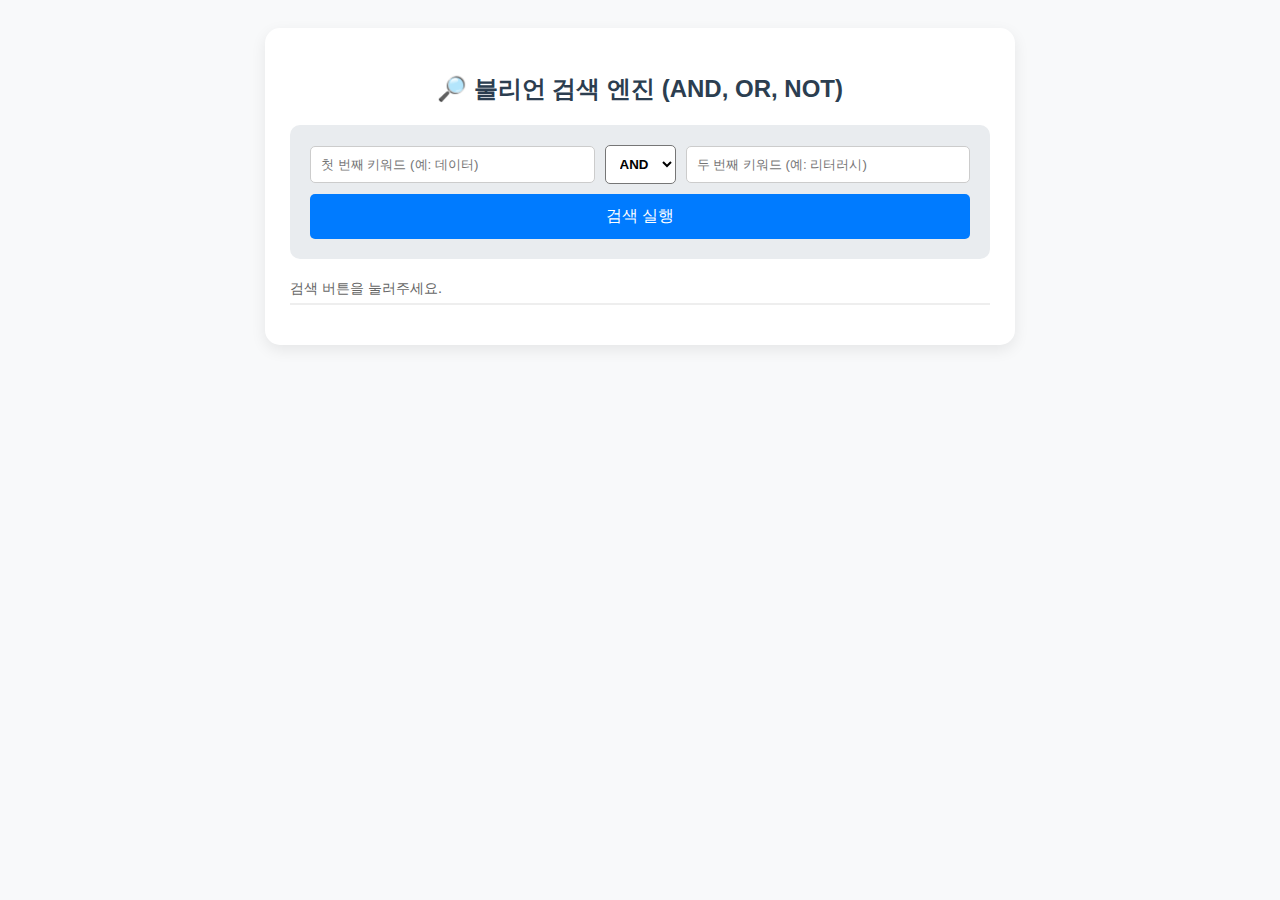
<file: boolean.html>
<!DOCTYPE html>
<html lang="ko">
<head>
    <meta charset="UTF-8">
    <title>불리언 검색 엔진 연습</title>
    <style>
        body { font-family: 'Malgun Gothic', sans-serif; background-color: #f8f9fa; padding: 20px; }
        .container { max-width: 700px; margin: 0 auto; background: white; padding: 25px; border-radius: 15px; box-shadow: 0 5px 15px rgba(0,0,0,0.08); }
        h2 { color: #2c3e50; text-align: center; }
        .search-controls { background: #e9ecef; padding: 20px; border-radius: 10px; margin-bottom: 20px; }
        .input-row { display: flex; gap: 10px; margin-bottom: 10px; align-items: center; }
        input { flex: 1; padding: 10px; border: 1px solid #ccc; border-radius: 5px; }
        select { padding: 10px; border-radius: 5px; font-weight: bold; background: #fff; }
        button { width: 100%; padding: 12px; background-color: #007bff; color: white; border: none; border-radius: 5px; cursor: pointer; font-size: 16px; }
        button:hover { background-color: #0056b3; }
        
        .result-stats { margin: 15px 0; font-size: 0.9em; color: #666; border-bottom: 2px solid #eee; padding-bottom: 5px; }
        .book-item { padding: 12px; border-bottom: 1px solid #eee; }
        .book-title { font-weight: bold; color: #333; }
        .book-tags { font-size: 0.85em; color: #007bff; margin-top: 4px; }
        mark { background-color: #ffeb3b; padding: 0 2px; }
    </style>
</head>
<body>

<div class="container">
    <h2>🔎 불리언 검색 엔진 (AND, OR, NOT)</h2>
    
    <div class="search-controls">
        <div class="input-row">
            <input type="text" id="term1" placeholder="첫 번째 키워드 (예: 데이터)">
            <select id="operator">
                <option value="AND">AND</option>
                <option value="OR">OR</option>
                <option value="NOT">NOT</option>
            </select>
            <input type="text" id="term2" placeholder="두 번째 키워드 (예: 리터러시)">
        </div>
        <button onclick="runBooleanSearch()">검색 실행</button>
    </div>

    <div id="resultArea">
        <div id="stats" class="result-stats">검색 버튼을 눌러주세요.</div>
        <div id="list"></div>
    </div>
</div>

<script>
    // 1. 샘플 도서 데이터 (태그 기반 검색)
    const libraryData = [
        { title: "데이터 리터러시 가이드", tags: ["데이터", "리터러시", "교육"] },
        { title: "정보 리터러시의 이해", tags: ["정보", "리터러시", "문헌정보"] },
        { title: "데이터 시각화 교과서", tags: ["데이터", "시각화", "디자인"] },
        { title: "미디어 리터러시와 가짜뉴스", tags: ["미디어", "리터러시", "정보"] },
        { title: "파이썬 데이터 분석", tags: ["데이터", "파이썬", "프로그래밍"] },
        { title: "도서관 정보학 개론", tags: ["도서관", "정보", "문헌정보"] },
        { title: "디지털 리터러시 교육론", tags: ["디지털", "리터러시", "교육"] },
        { title: "빅데이터의 세계", tags: ["데이터", "빅데이터", "과학"] }
    ];

    function runBooleanSearch() {
        const t1 = document.getElementById('term1').value.trim().toLowerCase();
        const t2 = document.getElementById('term2').value.trim().toLowerCase();
        const op = document.getElementById('operator').value;
        const listDiv = document.getElementById('list');
        const statsDiv = document.getElementById('stats');

        if (!t1) { alert("첫 번째 키워드는 필수입니다."); return; }

        // 2. 불리언 논리 필터링
        const results = libraryData.filter(book => {
            const content = book.tags.join(" ").toLowerCase() + book.title.toLowerCase();
            const hasT1 = content.includes(t1);
            const hasT2 = t2 ? content.includes(t2) : false;

            if (op === "AND") return hasT1 && hasT2;
            if (op === "OR")  return hasT1 || hasT2;
            if (op === "NOT") return hasT1 && !hasT2;
            return hasT1;
        });

        // 3. 결과 출력
        listDiv.innerHTML = "";
        statsDiv.innerHTML = `검색 조건: <b>${t1} ${op} ${t2}</b> | 검색 결과: ${results.length}건`;

        if (results.length === 0) {
            listDiv.innerHTML = "<p style='text-align:center; padding:20px;'>일치하는 도서가 없습니다.</p>";
            return;
        }

        results.forEach(book => {
            const item = document.createElement('div');
            item.className = 'book-item';
            
            // 키워드 강조 하이라이트
            let displayTitle = book.title;
            [t1, t2].forEach(t => {
                if(t) {
                    const reg = new RegExp(t, "gi");
                    displayTitle = displayTitle.replace(reg, match => `<mark>${match}</mark>`);
                }
            });

            item.innerHTML = `
                <div class="book-title">${displayTitle}</div>
                <div class="book-tags">태그: ${book.tags.join(", ")}</div>
            `;
            listDiv.appendChild(item);
        });
    }
</script>

</body>
</html>
</file>
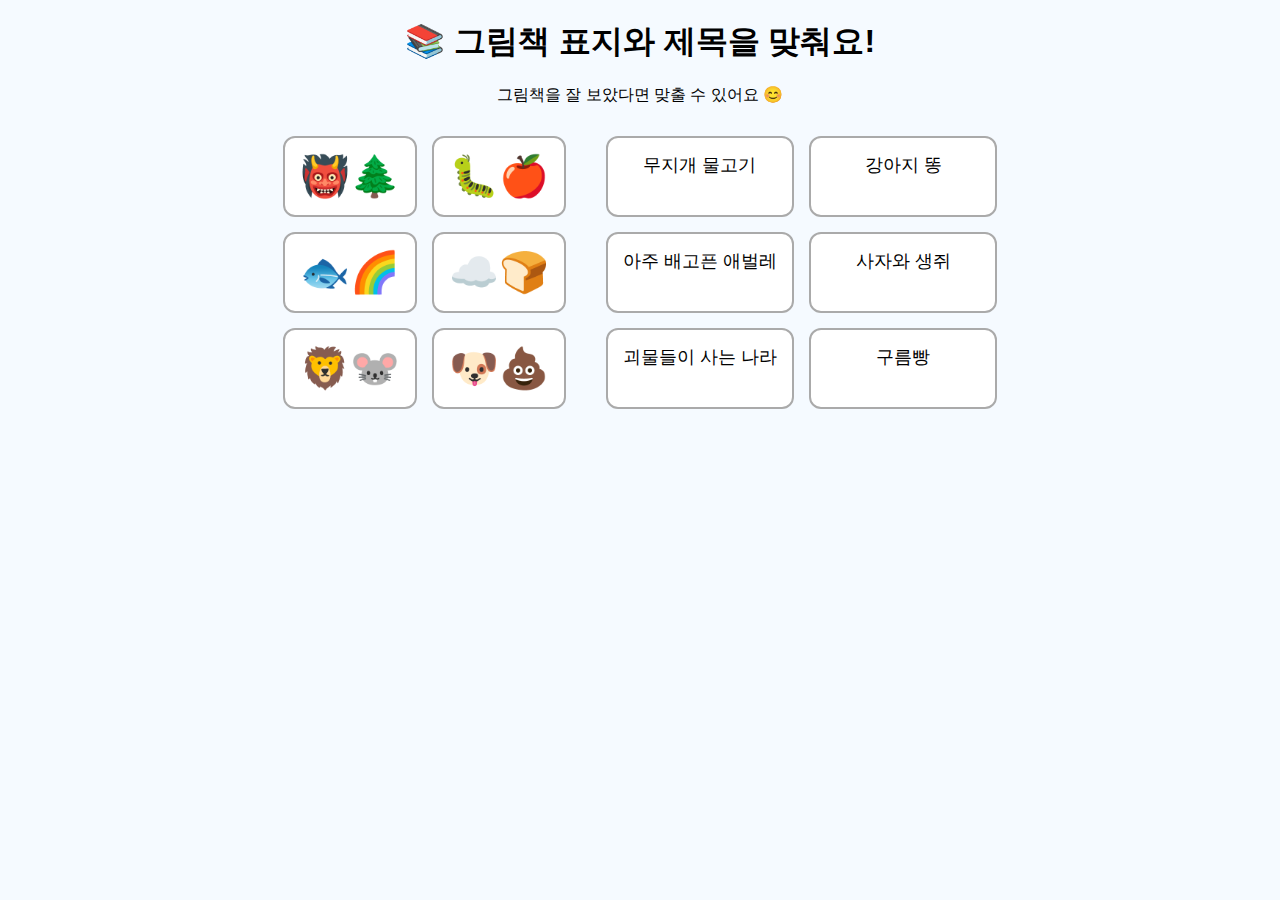
<file: matching.html>
<!DOCTYPE html>
<html lang="ko">
<head>
<meta charset="UTF-8">
<title>그림책 표지와 제목 맞추기</title>
<style>
  body {
    font-family: "Arial", sans-serif;
    text-align: center;
    background-color: #f5faff;
  }

  h1 {
    margin-top: 20px;
  }

  .game-container {
    display: flex;
    justify-content: center;
    gap: 40px;
    margin-top: 30px;
  }

  .covers, .titles {
    display: grid;
    grid-template-columns: repeat(2, 1fr);
    gap: 15px;
  }

  .card {
    padding: 15px;
    font-size: 18px;
    border: 2px solid #aaa;
    border-radius: 12px;
    background-color: white;
    cursor: pointer;
  }

  .cover {
    font-size: 40px;
  }

  .selected {
    border-color: #ff9800;
    background-color: #fff3e0;
  }

  .matched {
    background-color: #c8e6c9;
    border-color: #2e7d32;
    cursor: default;
  }

  #message {
    margin-top: 20px;
    font-size: 20px;
    font-weight: bold;
  }
</style>
</head>
<body>

<h1>📚 그림책 표지와 제목을 맞춰요!</h1>
<p>그림책을 잘 보았다면 맞출 수 있어요 😊</p>

<div class="game-container">
  <!-- 표지 -->
  <div class="covers">
    <div class="card cover" data-book="괴물들이 사는 나라">👹🌲</div>
    <div class="card cover" data-book="아주 배고픈 애벌레">🐛🍎</div>
    <div class="card cover" data-book="무지개 물고기">🐟🌈</div>
    <div class="card cover" data-book="구름빵">☁️🍞</div>
    <div class="card cover" data-book="사자와 생쥐">🦁🐭</div>
    <div class="card cover" data-book="강아지 똥">🐶💩</div>
  </div>

  <!-- 제목 -->
  <div class="titles">
    <div class="card title" data-book="무지개 물고기">무지개 물고기</div>
    <div class="card title" data-book="강아지 똥">강아지 똥</div>
    <div class="card title" data-book="아주 배고픈 애벌레">아주 배고픈 애벌레</div>
    <div class="card title" data-book="사자와 생쥐">사자와 생쥐</div>
    <div class="card title" data-book="괴물들이 사는 나라">괴물들이 사는 나라</div>
    <div class="card title" data-book="구름빵">구름빵</div>
  </div>
</div>

<div id="message"></div>

<script>
  let selectedCover = null;
  let selectedTitle = null;
  let matchedCount = 0;

  const covers = document.querySelectorAll(".cover");
  const titles = document.querySelectorAll(".title");
  const message = document.getElementById("message");

  covers.forEach(cover => {
    cover.addEventListener("click", () => {
      if (cover.classList.contains("matched")) return;
      clearSelection(covers);
      selectedCover = cover;
      cover.classList.add("selected");
      checkMatch();
    });
  });

  titles.forEach(title => {
    title.addEventListener("click", () => {
      if (title.classList.contains("matched")) return;
      clearSelection(titles);
      selectedTitle = title;
      title.classList.add("selected");
      checkMatch();
    });
  });

  function checkMatch() {
    if (selectedCover && selectedTitle) {
      if (selectedCover.dataset.book === selectedTitle.dataset.book) {
        selectedCover.classList.add("matched");
        selectedTitle.classList.add("matched");
        message.textContent = "🎉 정답이에요!";
        matchedCount++;

        if (matchedCount === 6) {
          message.textContent = "🏆 모두 맞췄어요! 책을 잘 알고 있네요!";
        }
      } else {
        message.textContent = "❌ 다시 생각해 보세요!";
      }

      setTimeout(() => {
        clearSelection(covers);
        clearSelection(titles);
        selectedCover = null;
        selectedTitle = null;
      }, 800);
    }
  }

  function clearSelection(elements) {
    elements.forEach(el => el.classList.remove("selected"));
  }
</script>

</body>
</html>
</file>
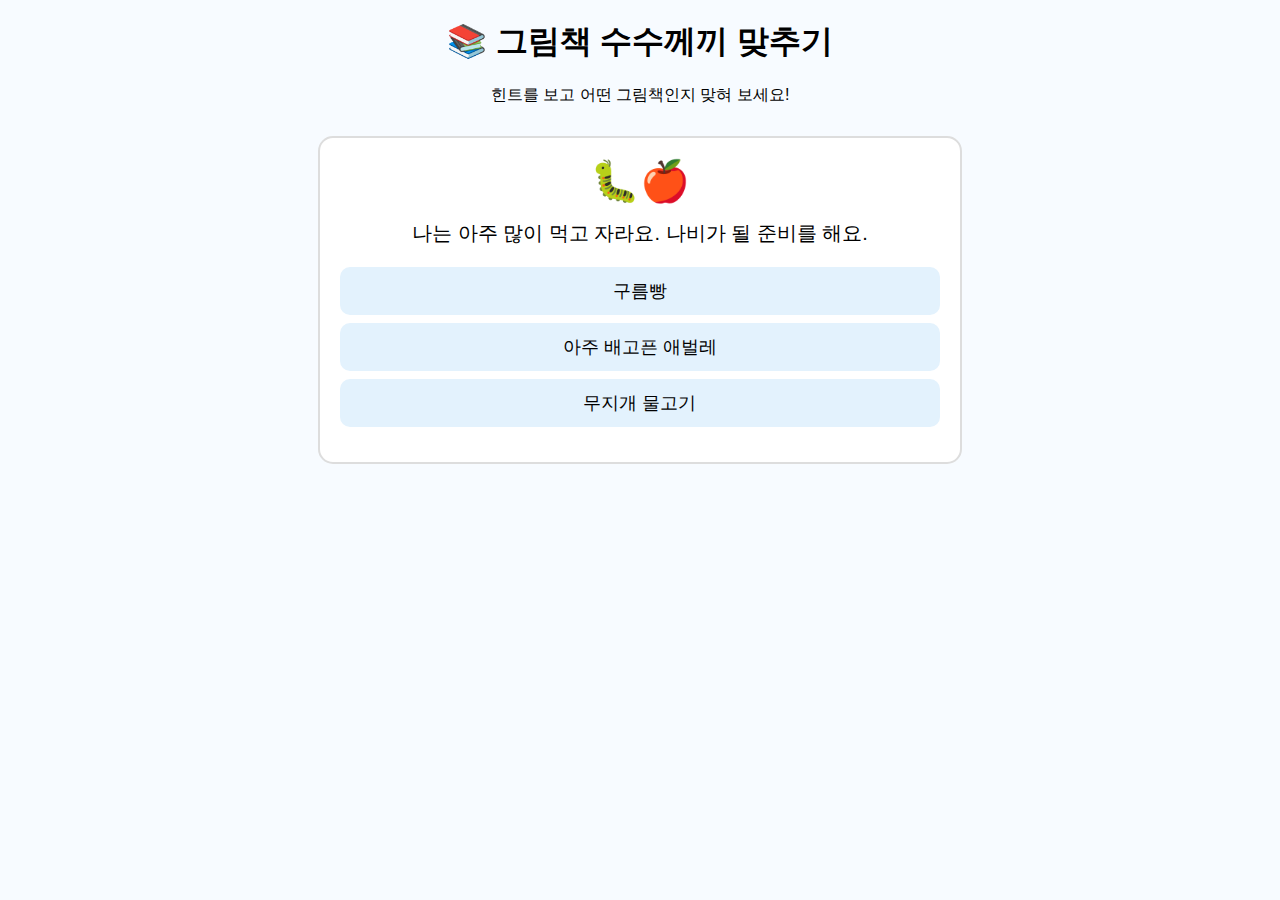
<file: quiz.html>
<!DOCTYPE html>
<html lang="ko">
<head>
<meta charset="UTF-8">
<title>그림책 수수께끼 맞추기</title>
<style>
  body {
    font-family: "Arial", sans-serif;
    background-color: #f7fbff;
    text-align: center;
  }

  h1 {
    margin-top: 20px;
  }

  .game-box {
    width: 90%;
    max-width: 600px;
    margin: 30px auto;
    background: #ffffff;
    padding: 20px;
    border-radius: 15px;
    border: 2px solid #ddd;
  }

  .riddle {
    font-size: 20px;
    margin-bottom: 20px;
  }

  .emoji {
    font-size: 40px;
    margin-bottom: 15px;
  }

  .choices button {
    display: block;
    width: 100%;
    margin: 8px 0;
    padding: 12px;
    font-size: 18px;
    border-radius: 10px;
    border: none;
    cursor: pointer;
    background-color: #e3f2fd;
  }

  .choices button:hover {
    background-color: #bbdefb;
  }

  #message {
    margin-top: 15px;
    font-size: 20px;
    font-weight: bold;
  }

  #nextBtn {
    margin-top: 20px;
    padding: 10px 25px;
    font-size: 18px;
    border-radius: 10px;
    border: none;
    background-color: #ffcc00;
    cursor: pointer;
    display: none;
  }
</style>
</head>
<body>

<h1>📚 그림책 수수께끼 맞추기</h1>
<p>힌트를 보고 어떤 그림책인지 맞혀 보세요!</p>

<div class="game-box">
  <div class="emoji" id="emojiHint"></div>
  <div class="riddle" id="riddleText"></div>

  <div class="choices" id="choices"></div>

  <div id="message"></div>
  <button id="nextBtn" onclick="nextQuestion()">다음 문제</button>
</div>

<script>
  const quiz = [
    {
      emoji: "🐛🍎",
      riddle: "나는 아주 많이 먹고 자라요. 나비가 될 준비를 해요.",
      answer: "아주 배고픈 애벌레",
      options: ["구름빵", "아주 배고픈 애벌레", "무지개 물고기"]
    },
    {
      emoji: "🐟🌈",
      riddle: "내 몸에는 반짝이는 비늘이 있어요. 나누는 법을 배워요.",
      answer: "무지개 물고기",
      options: ["강아지 똥", "무지개 물고기", "사자와 생쥐"]
    },
    {
      emoji: "☁️🍞",
      riddle: "하늘에서 특별한 빵이 내려와요. 가족이 함께 나눠요.",
      answer: "구름빵",
      options: ["구름빵", "괴물들이 사는 나라", "강아지 똥"]
    },
    {
      emoji: "👹🌲",
      riddle: "괴물 친구들과 놀다가 다시 집으로 돌아가요.",
      answer: "괴물들이 사는 나라",
      options: ["괴물들이 사는 나라", "사자와 생쥐", "구름빵"]
    },
    {
      emoji: "🐶💩",
      riddle: "버려졌지만 결국 소중한 존재가 돼요.",
      answer: "강아지 똥",
      options: ["강아지 똥", "무지개 물고기", "아주 배고픈 애벌레"]
    }
  ];

  let current = 0;
  let score = 0;

  const emojiHint = document.getElementById("emojiHint");
  const riddleText = document.getElementById("riddleText");
  const choicesDiv = document.getElementById("choices");
  const message = document.getElementById("message");
  const nextBtn = document.getElementById("nextBtn");

  function loadQuestion() {
    const q = quiz[current];
    emojiHint.textContent = q.emoji;
    riddleText.textContent = q.riddle;
    message.textContent = "";
    nextBtn.style.display = "none";
    choicesDiv.innerHTML = "";

    q.options.forEach(option => {
      const btn = document.createElement("button");
      btn.textContent = option;
      btn.onclick = () => checkAnswer(option);
      choicesDiv.appendChild(btn);
    });
  }

  function checkAnswer(selected) {
    if (selected === quiz[current].answer) {
      message.textContent = "🎉 정답이에요!";
      score++;
    } else {
      message.textContent = "❌ 다시 생각해 보세요!";
    }
    nextBtn.style.display = "inline-block";
  }

  function nextQuestion() {
    current++;
    if (current < quiz.length) {
      loadQuestion();
    } else {
      emojiHint.textContent = "";
      riddleText.textContent = "";
      choicesDiv.innerHTML = "";
      message.textContent = `🏆 게임 끝! ${quiz.length}문제 중 ${score}문제를 맞혔어요!`;
      nextBtn.style.display = "none";
    }
  }

  loadQuestion();
</script>

</body>
</html>
</file>
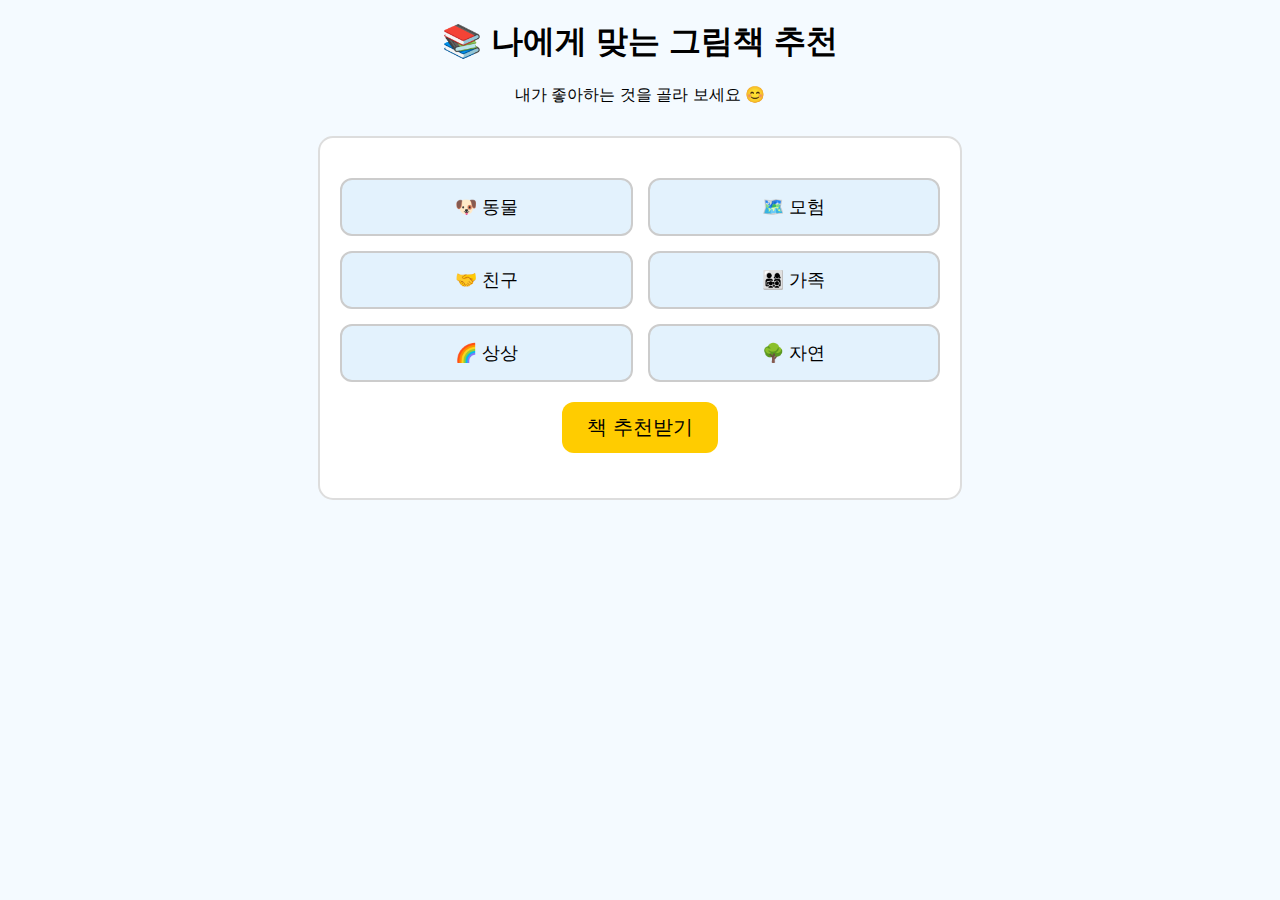
<file: recommend.html>
<!DOCTYPE html>
<html lang="ko">
<head>
<meta charset="UTF-8">
<title>나에게 맞는 그림책 추천</title>
<style>
  body {
    font-family: "Arial", sans-serif;
    background-color: #f4faff;
    text-align: center;
  }

  h1 {
    margin-top: 20px;
  }

  .container {
    width: 90%;
    max-width: 600px;
    margin: 30px auto;
    background: #ffffff;
    padding: 20px;
    border-radius: 15px;
    border: 2px solid #ddd;
  }

  .interest {
    display: grid;
    grid-template-columns: repeat(2, 1fr);
    gap: 15px;
    margin: 20px 0;
  }

  .interest button {
    padding: 15px;
    font-size: 18px;
    border-radius: 12px;
    border: 2px solid #ccc;
    background-color: #e3f2fd;
    cursor: pointer;
  }

  .interest button.selected {
    background-color: #ffecb3;
    border-color: #ff9800;
  }

  #recommendBtn {
    padding: 12px 25px;
    font-size: 20px;
    border-radius: 12px;
    border: none;
    background-color: #ffcc00;
    cursor: pointer;
  }

  #result {
    margin-top: 25px;
    font-size: 20px;
    font-weight: bold;
  }

  .book {
    margin-top: 15px;
    padding: 15px;
    border-radius: 12px;
    background-color: #f1f8e9;
  }
</style>
</head>
<body>

<h1>📚 나에게 맞는 그림책 추천</h1>
<p>내가 좋아하는 것을 골라 보세요 😊</p>

<div class="container">
  <div class="interest">
    <button onclick="selectInterest(this, '동물')">🐶 동물</button>
    <button onclick="selectInterest(this, '모험')">🗺️ 모험</button>
    <button onclick="selectInterest(this, '우정')">🤝 친구</button>
    <button onclick="selectInterest(this, '가족')">👨‍👩‍👧‍👦 가족</button>
    <button onclick="selectInterest(this, '상상')">🌈 상상</button>
    <button onclick="selectInterest(this, '자연')">🌳 자연</button>
  </div>

  <button id="recommendBtn" onclick="recommendBook()">책 추천받기</button>

  <div id="result"></div>
</div>

<script>
  let selectedInterest = "";

  const books = {
    동물: [
      { title: "무지개 물고기", emoji: "🐟🌈", desc: "나누는 마음을 배워요." },
      { title: "아주 배고픈 애벌레", emoji: "🐛🍎", desc: "자라는 과정을 배워요." }
    ],
    모험: [
      { title: "괴물들이 사는 나라", emoji: "👹🌲", desc: "용기 있는 여행 이야기예요." },
      { title: "오즈의 마법사", emoji: "🌪️👠", desc: "신기한 모험을 떠나요." }
    ],
    우정: [
      { title: "사자와 생쥐", emoji: "🦁🐭", desc: "서로 돕는 친구 이야기예요." },
      { title: "프레드릭", emoji: "🐭☀️", desc: "다른 친구의 소중함을 알아요." }
    ],
    가족: [
      { title: "구름빵", emoji: "☁️🍞", desc: "가족의 따뜻함을 느껴요." },
      { title: "엄마 마중", emoji: "👩‍👧🌙", desc: "엄마를 기다리는 마음이에요." }
    ],
    상상: [
      { title: "이상한 나라의 앨리스", emoji: "🐰🎩", desc: "상상 속 세계로 떠나요." },
      { title: "달 샤베트", emoji: "🌙🍧", desc: "밤하늘의 상상 이야기예요." }
    ],
    자연: [
      { title: "나무는 좋다", emoji: "🌳😊", desc: "자연의 소중함을 배워요." },
      { title: "씨앗은 어디로 갔을까?", emoji: "🌱❓", desc: "식물이 자라는 이야기예요." }
    ]
  };

  function selectInterest(button, interest) {
    document.querySelectorAll(".interest button")
      .forEach(btn => btn.classList.remove("selected"));

    button.classList.add("selected");
    selectedInterest = interest;
  }

  function recommendBook() {
    const resultDiv = document.getElementById("result");
    resultDiv.innerHTML = "";

    if (!selectedInterest) {
      resultDiv.textContent = "❗ 좋아하는 것을 먼저 골라 주세요!";
      return;
    }

    const list = books[selectedInterest];
    const book = list[Math.floor(Math.random() * list.length)];

    resultDiv.innerHTML = `
      <div class="book">
        <div style="font-size:40px;">${book.emoji}</div>
        <div>📖 <strong>${book.title}</strong></div>
        <div>${book.desc}</div>
      </div>
    `;
  }
</script>

</body>
</html>
</file>
